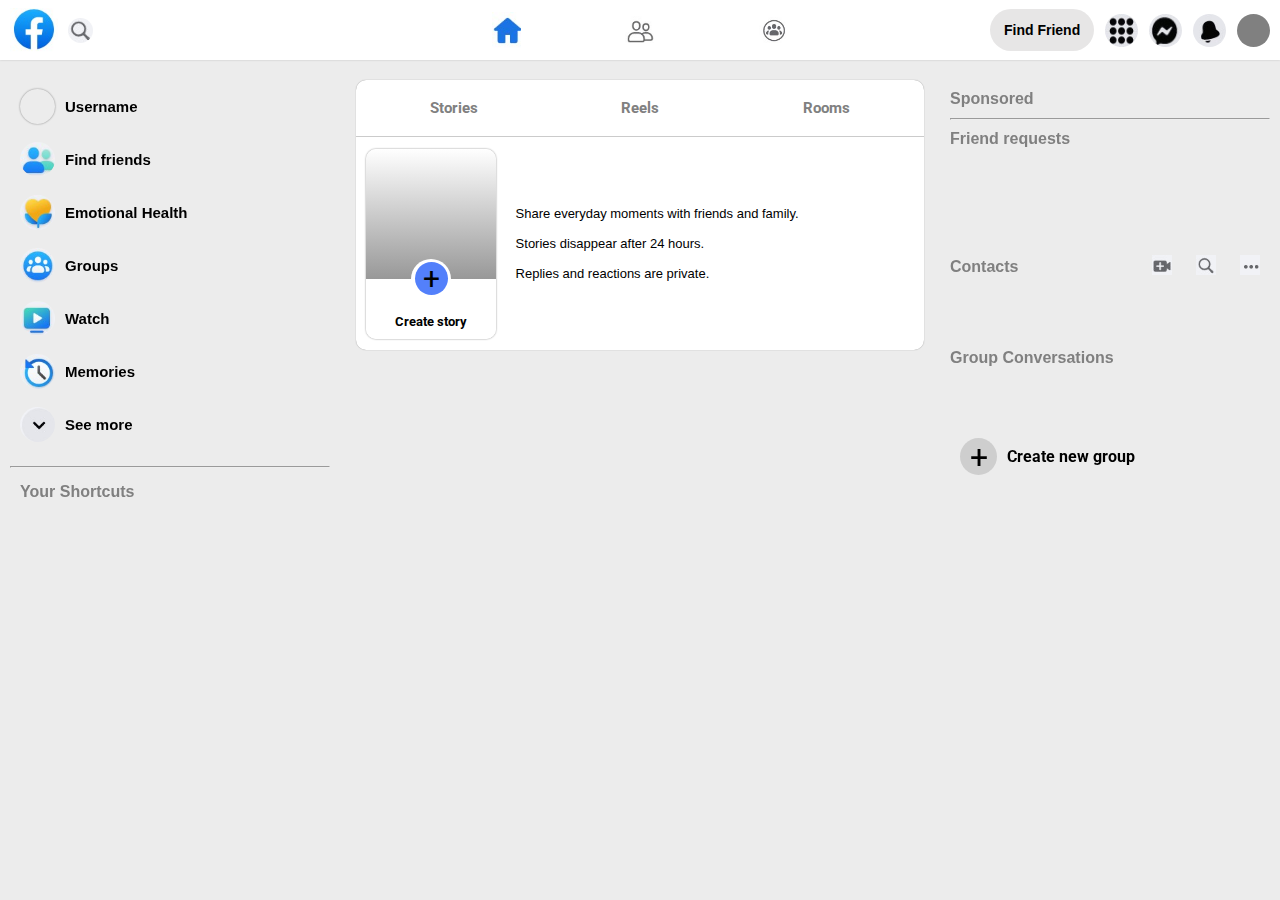
<file: index.html>
<!DOCTYPE html>
<html lang="en">
<head>
    <meta charset="UTF-8">
    <meta http-equiv="X-UA-Compatible" content="IE=edge">
    <meta name="viewport" content="width=device-width, initial-scale=1.0">
    
    <link rel="preconnect" href="https://fonts.googleapis.com"/>
    <link rel="preconnect" href="https://fonts.gstatic.com" crossorigin/>
    <link href="https://fonts.googleapis.com/css2?family=Roboto:wght@300&display=swap" rel="stylesheet"/>
    <link rel="stylesheet" href="FacebookCSS/left-header.css">
    <link rel="stylesheet" href="FacebookCSS/right-header.css">
    <link rel="stylesheet" href="FacebookCSS/header.css"/>
    <link rel="stylesheet" href="FacebookCSS/general.css"/>
    <link rel="stylesheet" href="FacebookCSS/fmedia.css">
    <link rel="stylesheet" href="FacebookCSS/main.css">

    
    <title>Facebook Recreation</title>
</head>
<body>
    <header class="header-flex">
        <div class="head-start">
            <img style="width:48px; margin: 0px 10px;" src="FImages/Facebook-Icon.jpg"/>
            <div style="position:relative; display: flex; flex:1;">
            <img src="FImages/Search.jpg" class="search" >
            <input type="text" placeholder="Search Facebook" 
            class="search-bar">
            </div>
        </div>
        <div class="head-mid">
            <div style="flex:1; display: flex; justify-content: space-between;">
                <div class="facebook-pages">
                    <img class="page-pic" src="FImages/home.jpg"/>
                </div>
                <div class="facebook-pages">
                    <img class="page-pic" src="FImages/people.jpg"/>
                </div>
                <div class="facebook-pages">
                    <img class="page-pic" src="FImages/groups.jpg"/>
                </div>
                <div class="more">
                    <img style="width: 31px; margin-bottom: 2px;" src="FImages/more.jpg"/>
                </div>
            </div>
        </div>
        <div class="head-end">
            <div class="helpful-tools" style="width: 300px; display:flex; justify-content: space-between; margin: 0px 10px;
            align-items: center;">
                <button class="find-friend">Find Friend</button>
                <img src="FImages/waffle.jpg" >
                <img src="FImages/messenger.jpg">
                <img src="FImages/notif-bell.jpg" >
                <img src="FImages/Transparent.png">
            </div>
        </div>
    </header>

    <header class="left-header">
        <div class="side-clicks">
            <img src="FImages/Transparent.png" style="box-shadow: 0px 0px 2px grey;">
            <p>Username</p>
        </div>
        <div class="side-clicks">
            <img src="FImages/find-friends.jpg">
            <p>Find friends</p>
        </div>
        <div class="side-clicks">
            <img src="FImages/emotional-health.jpg">
            <p>Emotional Health</p>
        </div>
        <div class="side-clicks">
            <img src="FImages/group-left.jpg">
            <p>Groups</p>
        </div>
        <div class="side-clicks">
            <img src="FImages/watch.jpg">
            <p>Watch</p>
        </div>
        <div class="side-clicks">
            <img src="FImages/memories.jpg">
            <p>Memories</p>
        </div>
        <div class="see-more" id="see_more" onclick="see_more()" >
            <img src="FImages/see-more.jpg">
            <p>See more</p>
        </div>
        <div id="see_more_section" class="see_more_section">

        </div>

 
        <script>
            
            // Model
            const more_stuff = [{
                text: "Ads Manager",
                image: "FImages/ads-manager.jpg",
            }, 
            {
                text: "COVID-19 Information Center",
                image: "FImages/covid-19-information-center.jpg",
                
            },
            {
                text: "Crisis response",
                image: "FImages/crisis-response.jpg"
            },
            {
                text: "Emotional Health",
                image: "FImages/emotional-health.jpg"
            },
            {
                text: "Events",
                image: "FImages/events.jpg"
            },
            {
                text: "Fundraisers",
                image: "FImages/fundraisers.jpg"
            },
            {
                text: "Gaming Video",
                image: "FImages/gaming-video.jpg"
            }
        ];

        //View
            let index = 0;
            function see_more(){
                const see_more = document.getElementById("see_more");
                see_more.style.display = "none";
        
                more_stuff.forEach(function (item){
                let append_item = document.createElement("button");
                append_item.setAttribute('id', index);                
                document.getElementById("see_more_section").appendChild(append_item);

                add_image(item);
                add_text(item);
  
                index = index + 1;
            })
                const see_less = document.createElement("button");
                see_less.setAttribute('id', "see_less")
                see_less.onclick = del
                document.getElementById("see_more_section").appendChild(see_less);

                see_less_content();
            }

            function add_image(item){
                let item_image = document.createElement("img");
                item_image.src = item.image;
                document.getElementById(index).appendChild(item_image);
            }

            function add_text(item){
                let item_text = document.createElement("p");
                item_text.innerText = item.text;
                document.getElementById(index).appendChild(item_text);
            }
            
            function see_less_content(){
                const see_less_image = document.createElement("img");
                see_less_image.src = "FImages/see-less.jpg";
                document.getElementById("see_less").appendChild(see_less_image);

                const see_less_text = document.createElement("p");
                see_less_text.innerText = "See Less";
                document.getElementById("see_less").appendChild(see_less_text);
            }


            //Controller
            function del(){
                document.getElementById("see_more_section").innerHTML = '';
                document.getElementById("see_more").style.display = "flex";
            }
        </script>
        
        
        <hr style="margin: 15px 0px">
        <p style="
        font-family:arial;
        font-weight: 700;
        color: grey;
        margin-left: 10px;">Your Shortcuts</p>
        <div class="side-clicks">

        </div>
        <div class="side-clicks">

        </div>
        <div class="side-clicks">

        </div>
        <div class="side-clicks">

        </div>
        <div class="side-clicks">

        </div>
    </header>

    
    <header class="right-header">
        <div class="side-text">Sponsored</div>
        
        <hr style="margin:5px 0px">

        <div class="side-text">Friend requests</div>
        
        <div class="friend-requests">
            
        </div>
        
        <div style="display: flex; 
        flex-direction: row;
        justify-content: space-between;
        align-items: center;">
            <p class="side-text">Contacts</p>
            <div class="contact-img">
                <img src="FImages/new-room.jpg">
                <img src="FImages/Search.jpg">
                <img src="FImages/three-dots.jpg">
            </div>
        </div>

        <div class="side-div">
            
        </div>
        <div class="side-text">Group Conversations</div>
        <div class="side-div">

        </div>
        <div class="side-div">
            <div style="justify-content:center; 
            display:flex;
            align-items:center;
            width: 37px;
            height: 37px;
            border-radius: 50px;
            background-color: rgb(206, 206, 206);
            margin-right:10px;">
                <p style="font-size:xx-large;">+</p>
            </div>
            <p style="font-weight:700;">Create new group</p>
        </div>
    </header>
    
    
    <main class="main">
        <div class="stories-reels-rooms">
            <div style="display:flex; 
            flex-direction: row; 
            height: 17%; 
            border-bottom: 1px solid rgb(203, 203, 203);
            padding: 5px 5px;">
                <div class="main-text">
                    <p>Stories</p>
                </div>
                <div class="main-text">
                    <p>Reels</p>
                </div>
                <div class="main-text">
                    <p>Rooms</p>
                </div>
            </div>


            <div style="
            width: 100%;
            height: 79%;
            display: flex;
            flex-direction: row;">
                <div class="create-story-div">
                    <div class="create-story-div2" style="width: 100%; box-shadow: 0px 0px 2px rgb(129, 128, 128); border-radius: 10px;">
                        <div class="grey-gradiant">

                        </div>
                        <div class="create-story">
                            <div class="white-circle">
                                <div class="blue-plus">
                                    &plus;
                                </div>
                            </div>
                            <div class="create-story-text">
                                Create story
                            </div>
                        </div>
                    </div>
                </div>

                <div class="create-story-message">
                    <p>
                        Share everyday moments with friends and family.
                    </p>
                    <p>
                        Stories disappear after 24 hours.
                    </p>
                    <p>
                        Replies and reactions are private.
                    </p>
                </div>
            </div>
        </div>
    </main>

    
</body>
</html>
</file>
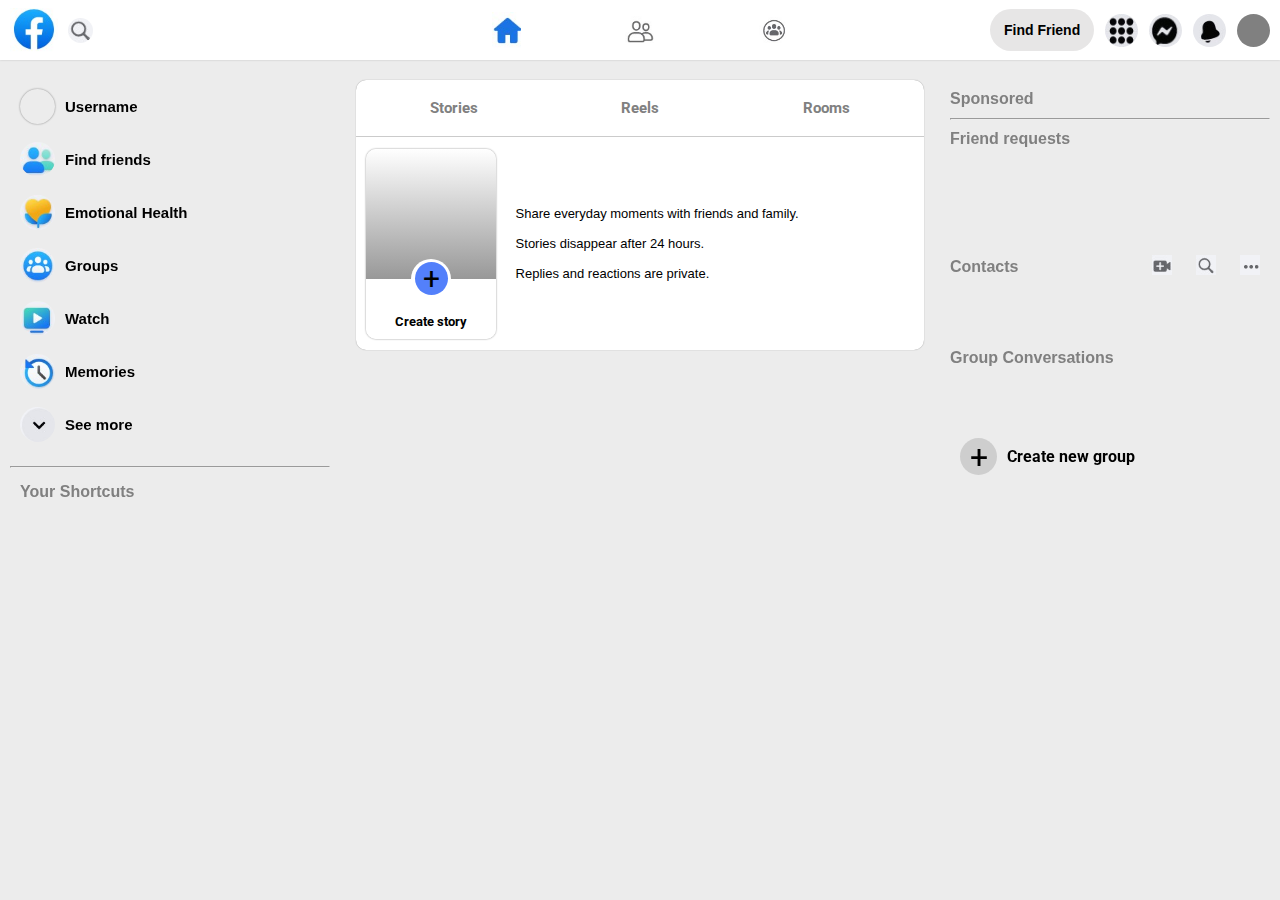
<file: facebook.html>
<!DOCTYPE html>
<html lang="en">
<head>
    <meta charset="UTF-8">
    <meta http-equiv="X-UA-Compatible" content="IE=edge">
    <meta name="viewport" content="width=device-width, initial-scale=1.0">
    
    <link rel="preconnect" href="https://fonts.googleapis.com"/>
    <link rel="preconnect" href="https://fonts.gstatic.com" crossorigin/>
    <link href="https://fonts.googleapis.com/css2?family=Roboto:wght@300&display=swap" rel="stylesheet"/>
    <link rel="stylesheet" href="FacebookCSS/left-header.css">
    <link rel="stylesheet" href="FacebookCSS/right-header.css">
    <link rel="stylesheet" href="FacebookCSS/header.css"/>
    <link rel="stylesheet" href="FacebookCSS/general.css"/>
    <link rel="stylesheet" href="FacebookCSS/fmedia.css">
    <link rel="stylesheet" href="FacebookCSS/main.css">

    
    <title>Facebook Recreation</title>
</head>
<body>
    <header class="header-flex">
        <div class="head-start">
            <img style="width:48px; margin: 0px 10px;" src="FImages/Facebook-Icon.jpg"/>
            <div style="position:relative; display: flex; flex:1;">
            <img src="FImages/Search.jpg" class="search" >
            <input type="text" placeholder="Search Facebook" 
            class="search-bar">
            </div>
        </div>
        <div class="head-mid">
            <div style="flex:1; display: flex; justify-content: space-between;">
                <div class="facebook-pages">
                    <img class="page-pic" src="FImages/home.jpg"/>
                </div>
                <div class="facebook-pages">
                    <img class="page-pic" src="FImages/people.jpg"/>
                </div>
                <div class="facebook-pages">
                    <img class="page-pic" src="FImages/groups.jpg"/>
                </div>
                <div class="more">
                    <img style="width: 31px; margin-bottom: 2px;" src="FImages/more.jpg"/>
                </div>
            </div>
        </div>
        <div class="head-end">
            <div class="helpful-tools" style="width: 300px; display:flex; justify-content: space-between; margin: 0px 10px;
            align-items: center;">
                <button class="find-friend">Find Friend</button>
                <img src="FImages/waffle.jpg" >
                <img src="FImages/messenger.jpg">
                <img src="FImages/notif-bell.jpg" >
                <img src="FImages/Transparent.png">
            </div>
        </div>
    </header>

    <header class="left-header">
        <div class="side-clicks">
            <img src="FImages/Transparent.png" style="box-shadow: 0px 0px 2px grey;">
            <p>Username</p>
        </div>
        <div class="side-clicks">
            <img src="FImages/find-friends.jpg">
            <p>Find friends</p>
        </div>
        <div class="side-clicks">
            <img src="FImages/emotional-health.jpg">
            <p>Emotional Health</p>
        </div>
        <div class="side-clicks">
            <img src="FImages/group-left.jpg">
            <p>Groups</p>
        </div>
        <div class="side-clicks">
            <img src="FImages/watch.jpg">
            <p>Watch</p>
        </div>
        <div class="side-clicks">
            <img src="FImages/memories.jpg">
            <p>Memories</p>
        </div>
        <div class="see-more" id="see_more" onclick="see_more()" >
            <img src="FImages/see-more.jpg">
            <p>See more</p>
        </div>
        <div id="see_more_section" class="see_more_section">

        </div>

 
        <script>
            
            // Model
            const more_stuff = [{
                text: "Ads Manager",
                image: "FImages/ads-manager.jpg",
            }, 
            {
                text: "COVID-19 Information Center",
                image: "FImages/covid-19-information-center.jpg",
                
            },
            {
                text: "Crisis response",
                image: "FImages/crisis-response.jpg"
            },
            {
                text: "Emotional Health",
                image: "FImages/emotional-health.jpg"
            },
            {
                text: "Events",
                image: "FImages/events.jpg"
            },
            {
                text: "Fundraisers",
                image: "FImages/fundraisers.jpg"
            },
            {
                text: "Gaming Video",
                image: "FImages/gaming-video.jpg"
            }
        ];

        //View
            let index = 0;
            function see_more(){
                const see_more = document.getElementById("see_more");
                see_more.style.display = "none";
        
                more_stuff.forEach(function (item){
                let append_item = document.createElement("button");
                append_item.setAttribute('id', index);                
                document.getElementById("see_more_section").appendChild(append_item);

                add_image(item);
                add_text(item);
  
                index = index + 1;
            })
                const see_less = document.createElement("button");
                see_less.setAttribute('id', "see_less")
                see_less.onclick = del
                document.getElementById("see_more_section").appendChild(see_less);

                see_less_content();
            }

            function add_image(item){
                let item_image = document.createElement("img");
                item_image.src = item.image;
                document.getElementById(index).appendChild(item_image);
            }

            function add_text(item){
                let item_text = document.createElement("p");
                item_text.innerText = item.text;
                document.getElementById(index).appendChild(item_text);
            }
            
            function see_less_content(){
                const see_less_image = document.createElement("img");
                see_less_image.src = "FImages/see-less.jpg";
                document.getElementById("see_less").appendChild(see_less_image);

                const see_less_text = document.createElement("p");
                see_less_text.innerText = "See Less";
                document.getElementById("see_less").appendChild(see_less_text);
            }


            //Controller
            function del(){
                document.getElementById("see_more_section").innerHTML = '';
                document.getElementById("see_more").style.display = "flex";
            }
        </script>
        
        
        <hr style="margin: 15px 0px">
        <p style="
        font-family:arial;
        font-weight: 700;
        color: grey;
        margin-left: 10px;">Your Shortcuts</p>
        <div class="side-clicks">

        </div>
        <div class="side-clicks">

        </div>
        <div class="side-clicks">

        </div>
        <div class="side-clicks">

        </div>
        <div class="side-clicks">

        </div>
    </header>

    
    <header class="right-header">
        <div class="side-text">Sponsored</div>
        
        <hr style="margin:5px 0px">

        <div class="side-text">Friend requests</div>
        
        <div class="friend-requests">
            
        </div>
        
        <div style="display: flex; 
        flex-direction: row;
        justify-content: space-between;
        align-items: center;">
            <p class="side-text">Contacts</p>
            <div class="contact-img">
                <img src="FImages/new-room.jpg">
                <img src="FImages/Search.jpg">
                <img src="FImages/three-dots.jpg">
            </div>
        </div>

        <div class="side-div">
            
        </div>
        <div class="side-text">Group Conversations</div>
        <div class="side-div">

        </div>
        <div class="side-div">
            <div style="justify-content:center; 
            display:flex;
            align-items:center;
            width: 37px;
            height: 37px;
            border-radius: 50px;
            background-color: rgb(206, 206, 206);
            margin-right:10px;">
                <p style="font-size:xx-large;">+</p>
            </div>
            <p style="font-weight:700;">Create new group</p>
        </div>
    </header>
    
    
    <main class="main">
        <div class="stories-reels-rooms">
            <div style="display:flex; 
            flex-direction: row; 
            height: 17%; 
            border-bottom: 1px solid rgb(203, 203, 203);
            padding: 5px 5px;">
                <div class="main-text">
                    <p>Stories</p>
                </div>
                <div class="main-text">
                    <p>Reels</p>
                </div>
                <div class="main-text">
                    <p>Rooms</p>
                </div>
            </div>


            <div style="
            width: 100%;
            height: 79%;
            display: flex;
            flex-direction: row;">
                <div class="create-story-div">
                    <div class="create-story-div2" style="width: 100%; box-shadow: 0px 0px 2px rgb(129, 128, 128); border-radius: 10px;">
                        <div class="grey-gradiant">

                        </div>
                        <div class="create-story">
                            <div class="white-circle">
                                <div class="blue-plus">
                                    &plus;
                                </div>
                            </div>
                            <div class="create-story-text">
                                Create story
                            </div>
                        </div>
                    </div>
                </div>

                <div class="create-story-message">
                    <p>
                        Share everyday moments with friends and family.
                    </p>
                    <p>
                        Stories disappear after 24 hours.
                    </p>
                    <p>
                        Replies and reactions are private.
                    </p>
                </div>
            </div>
        </div>
    </main>

    
</body>
</html>
</file>
<file: FacebookCSS/left-header.css>
.left-header{
    position: fixed;
    top: 80px;
    bottom: 0;
    left: 10px;
    width: 25%;
    flex-direction: column;
    max-width: 340px;
    min-width: 290px;
    overflow:hidden;
    overflow-y:auto; /*scrollbar appears only when overflowing*/ 
}


.side-clicks, .see-more{
    display:flex;
    flex-direction:row;
    justify-content:start;
    align-items:center;
    height:53px;
    background-color:transparent;
    border-radius: 10px;
    padding-left: 10px;
    font-family: arial;
    font-weight: 700;
    font-size: 15px;
}
.side-clicks:hover{
    background-color: rgb(222, 222, 222);
    cursor: pointer;
}
.side-clicks:active{
    background-color: rgb(212, 212, 212);
}
.side-clicks img{
    border-radius: 75px;
    width: 35px;
    height: 35px;
    object-fit: cover;
    margin-right: 10px;
}
.see-more img{
    border-radius: 75px;
    width: 35px;
    height: 35px;
    object-fit: cover;
    margin-right: 10px;
}
.divs-see-more img{
    border-radius: 75px;
    width: 35px;
    height: 35px;
    object-fit: cover;
    margin-right: 10px;
}
.see-more:hover{
    background-color: rgb(222, 222, 222);
    cursor: pointer;
}


.divs-see-more:hover{
    background-color: rgb(222, 222, 222);
    cursor: pointer;
}

.see_more_section{
    display: flex;
    flex-direction: column;
}
.see_more_section button{
    display: flex;
    flex-direction:row;
    justify-content:start;
    align-items:center;
    height:53px;
    border-radius: 10px;
    background-color:transparent;
    border-color: transparent;
    padding-left: 10px;
    font-family: arial;
    font-weight: 700;
    font-size: 15px;
}
.see_more_section button:hover{
    background-color: rgb(222, 222, 222);
    cursor: pointer;
}

.see_more_section button img{
    border-radius: 75px;
    width: 35px;
    height: 35px;
    object-fit: cover;
    margin-right: 10px;
}
</file>
<file: FacebookCSS/right-header.css>
.right-header{
    position: fixed;
    top: 80px;
    bottom: 0;
    right: 10px;
    width: 25%;
    flex-direction: column;
    max-width: 340px;
    min-width: 220px;
    overflow:hidden;
    overflow-y:auto;
}

.friend-requests, .side-div{
    flex-direction: row;
    align-items: center;
    justify-content: start;
    display: flex;
    padding-left: 10px;
}
.friend-requests{
    height: 90px;
}
.side-div{
    height:53px;
}

.friend-requests:hover, .side-div:hover{
    background-color: grey;
    border-radius: 10px;
}
.friend-requests:hover , .side-div:hover{
    background-color: rgb(222, 222, 222);
    cursor: pointer;
}
.friend-requests:active , .side-div:active{
    background-color: rgb(212, 212, 212);
}

.side-text{
    font-family:arial;
    font-weight: 700;
    color: grey;
    margin-left: 10px;
    margin: 10px 0px;
}

.contact-img img{
    width: 20px;
    height: 20px;
    object-fit: cover;
    margin: 0px 10px;
}
</file>
<file: FacebookCSS/header.css>
.header-flex{
    position: fixed;
    top:0;
    bottom: 21cm;
    right:0;
    left:0;
    display:flex;
    justify-content: space-between;
    align-items: middle;
    box-shadow:0px 0.3px 2px rgb(193, 192, 192);
    height: 60px;
    background-color: white;
}


.head-start , .head-mid, .head-end{
    display:flex;
    align-items: center;
}
.head-start{
    width: 300px;
    justify-content: start;
}
.head-mid{
    width: 400px;
    justify-content: center;
}
.head-end{
    width:300px;
    justify-content: end;
}


.search{
    width:20px; 
    position:absolute;
    left:5px; 
    top: 8px;
}
.search-bar{
    padding-left: 30px;
    flex:1;
    height: 40px;
    font-size: 14.5px;
    background-color: rgb(246, 243, 243);
    border-radius:20px; border:none;
    max-width: 250px;
}



.facebook-pages{
    width: 40%;
    margin: 0 5px;
    height: 50px;
    display:flex;
    justify-content: center;
    align-items: center;
    border-radius: 10px;
    max-width: 130px;
}
.facebook-pages:hover{
    cursor:pointer;
    background-color: rgba(236, 234, 234, 0.959);
}
.facebook-pages:active{
    box-shadow: 0px 0px 5px grey;
}
.page-pic{
    width: 29px;
    object-fit: contain;
}
.more{
    width: 40%;
    /*It seems like without any parameters, the absolute
    position appears at the start of a div  */ 
    margin: 0 5px;
    height: 50px;
    display:none;
    justify-content: center;
    align-items: center;
    border-radius: 10px;
    max-width: 130px;
}

.head-end img{
    width:33px;
    height:33px;
    border-radius: 100px;
    background-color: grey;
}
.find-friend{
    background-color: rgba(231, 230, 230, 0.999);
    border:none;
    font-size: 14px;
    border-radius: 75px;
    font-weight: bold;
    padding: 13px 14px;
    transition: background-color 0.1s;
}
.find-friend:hover{
    background-color: rgb(201, 201, 201);
    cursor:pointer;
}
.find-friend:active{
    box-shadow: 0px 0px 5px grey;
}
.helpful-tools img:hover{
    width:40px;
    height:40px;
    object-fit:cover;
    cursor: pointer;
}
.helpful-tools img:active{
    box-shadow: 0px 0px 5px grey;
}
</file>
<file: FacebookCSS/general.css>
body{
    margin:0;
    padding-top: 80px;
    font-family: roboto, arial;
    background-color: rgb(236, 236, 236);
    padding-left: calc(27% + 10px);
    padding-right: calc(27% + 10px);

}
p{
    margin:0;
}
</file>
<file: FacebookCSS/fmedia.css>
@media (min-width:700px) and (max-width: 1100px) {
    .more{
        display: flex;
    }
    .more:hover{
        background-color: rgba(236, 234, 234, 0.959);
    }
    .more:active{
        box-shadow: 0px 0px 5px grey;
    }
}

@media  (max-width: 700px){
    .facebook-pages{
        display:none;
    }
}

@media (max-width: 1388px){
    .search-bar{
        display: none;
    }
    .search{
        width: 25px;
        height:25px;
        border-radius: 75px;
        object-fit: cover;
        position: static;
    }
}

@media (max-width: 1100px){
    .left-header{
        display: none !important;
    }
    body{
        padding-left: 5% !important;
    }
}

@media (max-width: 900px){
    
    .right-header{
        display:none !important;
    }

    body{
        display: flex !important;
        justify-content: center !important;
        padding-left: 0% !important;
        padding-right: 0% !important;
    }
}
</file>
<file: FacebookCSS/main.css>
.main{
    display: flex;
    width: 100%;
    flex-direction: column;
    justify-content: center;
    min-width: 400px;
    max-width:650px;
}

.stories-reels-rooms{
    width: 100%;
    height: 270px;
    position: relative;
    background-color: white;
    border-radius: 10px;
    box-shadow: 0px 0px 1px grey;
}
.main-text{
    flex:1;
    display: flex;
    height: 100%;
    justify-content: center;
    align-items: center;
    border-radius: 10px;
    margin: 0px 3px;
}
.main-text p{
    font-size: large;
    color: grey;
    font-weight: 700; 
    font-size: 15px;
    font-family: roboto;
}
.main-text:hover{
    background-color: rgb(222, 222, 222);
    cursor: pointer;
}
.main-text:active{
    background-color: rgb(212, 212, 212);
}





.create-story-div{
    width: 130px; 
    height: 100%;
    display: flex; 
    justify-content: center; 
    align-items: center;
    flex-direction: column;
    padding: 0px 10px;
}
.create-story-div2:hover{
    filter:brightness(90%);
}

.grey-gradiant{
    width: 100%;
    height:130px;
    background-image: linear-gradient(to bottom, white, rgb(152, 152, 152));
    border-top-left-radius: 10px;
    border-top-right-radius: 10px;
}

.create-story{
    display: flex;
    justify-content:center; 
    align-items:end;
    height:50px; 
    width:100%; 
    padding-bottom:10px; 
    position: relative; 
    z-index: 10; 
    background-color: white;
    border-bottom-left-radius: 10px;
    border-bottom-right-radius: 10px;
}
.white-circle{
    border-radius: 50px; 
    width: 40px; 
    height:40px;
    position: absolute; 
    left: 35%; 
    top: -20px; 
    background-color: white;
    display: flex;
    justify-content: center;
    align-items: center;
}
.blue-plus{
    display: flex;
    justify-content: center;
    align-items: center;
    background-color: rgb(83, 128, 251);
    width: 33px;
    height: 33px;
    border-radius: 50px;
    font-size: 30px;
}

.create-story-text{
    font-weight: 700;
    font-size: 13px;
}

.create-story-message{
    display: flex;
    flex-direction: column;
    align-items: start;
    justify-content: center;
    height: 100%;
    padding-left: 10px;
    line-height: 30px;
}
.create-story-message p{
    font-size: 13px;
    font-family: arial;
}
</file>
